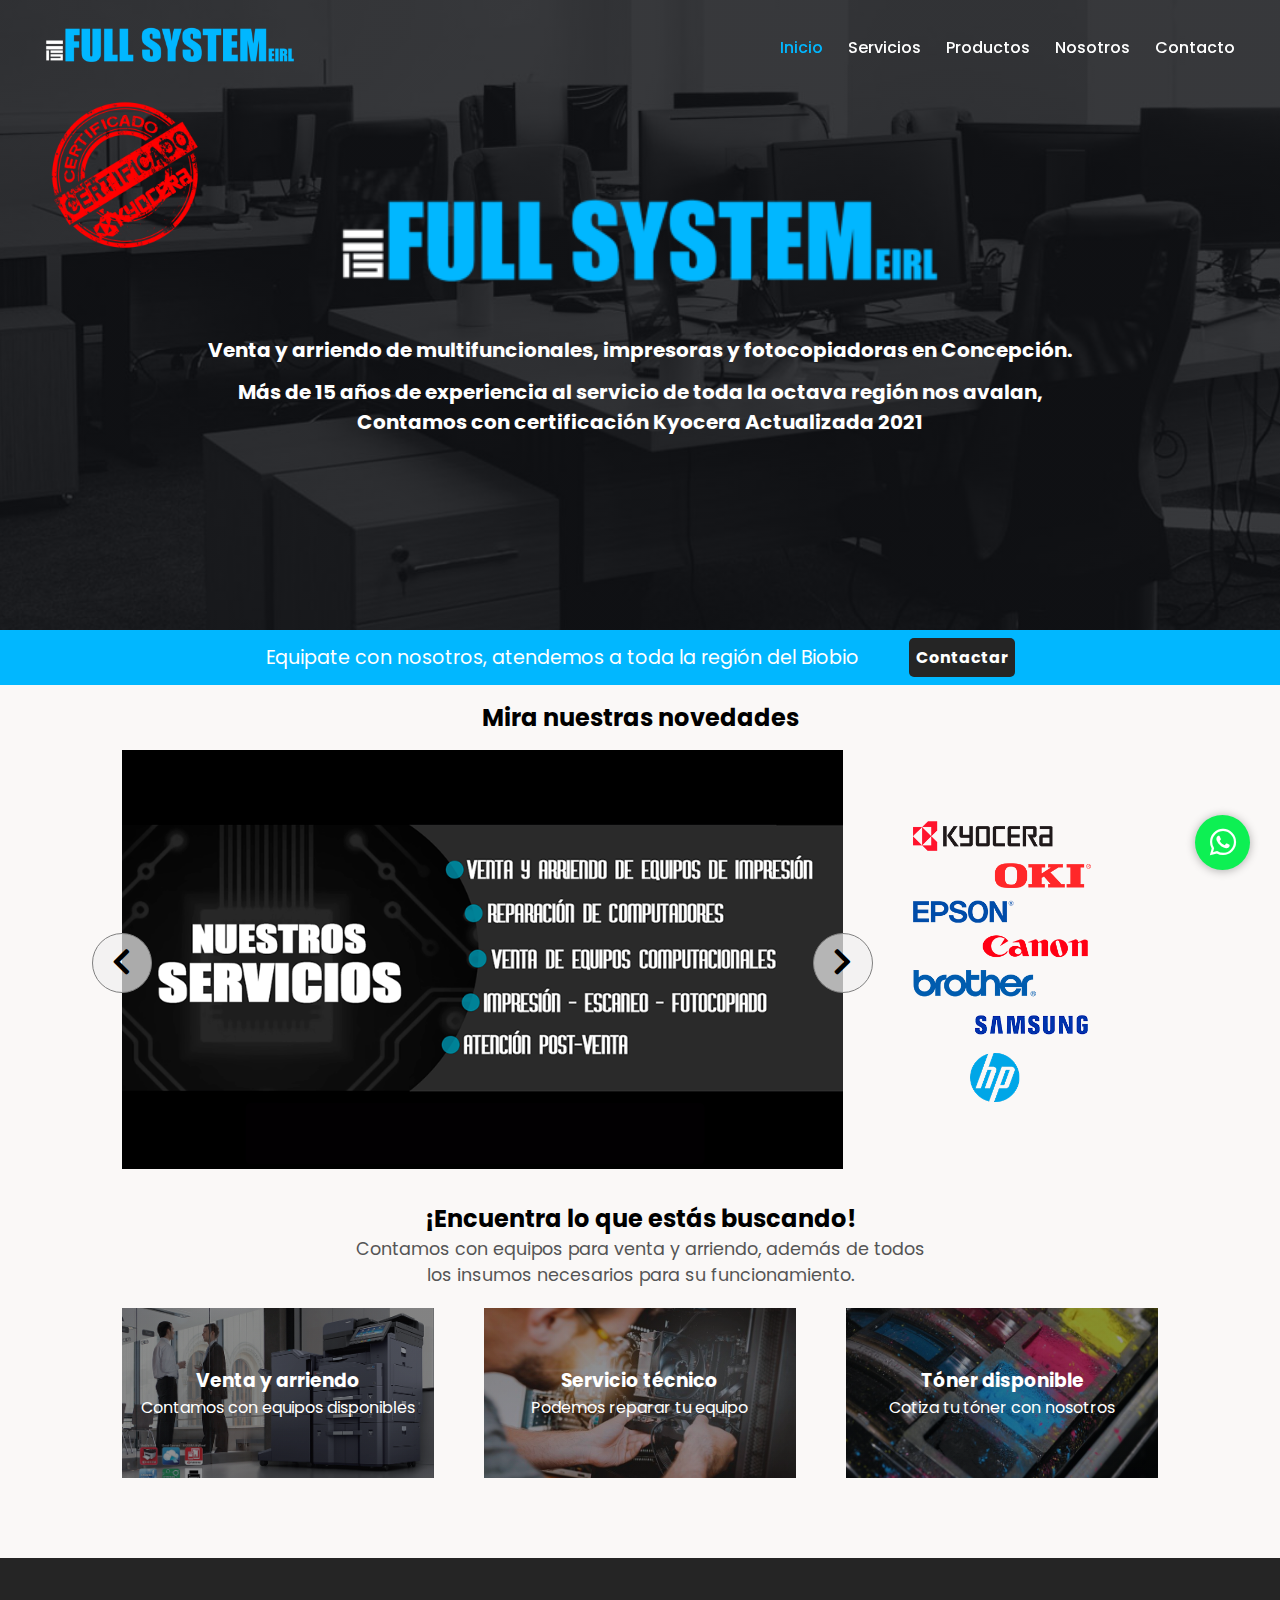
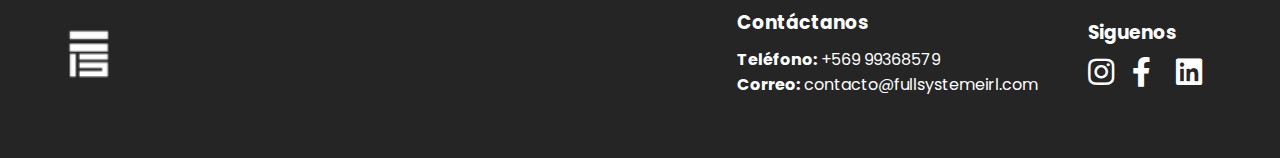
<file: index.html>
<!DOCTYPE html>
<html lang="es-cl">

<head>
    <meta name="language" content="spanish">
    <meta charset="UTF-8">
    <meta http-equiv="X-UA-Compatible" content="IE=edge">
    <meta name="viewport" content="width=device-width, initial-scale=1.0">
    <title>Full System EIRL - Venta y Arriendo de Multifuncionales</title>
    <meta name="description" content="Venta y arriendo de equipos multifuncionales en Concepción, servicio técnico de impresoras y computadores">
    <meta name="keywords" content="impresora, fotocopiadora, multifuncional, concepción, arriendo de impresora, full system">
    <meta name="audience" content= "all">
    <meta name="robots" content="index, all, follow">
    <meta name="category" content="impresoras, multifuncionales">
    
    <link href="./css/styles.css" rel="stylesheet">
    <link rel="stylesheet" href="https://cdnjs.cloudflare.com/ajax/libs/font-awesome/5.15.2/css/all.min.css" />
    <link rel="shortcut icon" href="./assets/favicon_black.ico">
    <!--Pagina web realizada por Nicolás Correa-->
    
    <!-- Global site tag (gtag.js) - Google Analytics -->
<script async src="https://www.googletagmanager.com/gtag/js?id=G-P8KSYL7CCE"></script>
<script>
  window.dataLayer = window.dataLayer || [];
  function gtag(){dataLayer.push(arguments);}
  gtag('js', new Date());

  gtag('config', 'G-P8KSYL7CCE');
</script>

</head>

<body>
    <nav class="nav">
        <!--navbar -->
        <div class="nav__container">
            <!-- content -->

            <div class="nav__logo">
                <!-- logo-->
                <a title="logo" href="./"><img src="./assets/logo_completo.png" alt="logo full system eirl"></a>
            </div>

            <ul class="nav__links">
                <!-- menu list-->

                <div class="icon cancel-btn" onclick="esconderMenu()">
                    <i class="fas fa-times"></i>
                </div>

                <li class="nav__link nav__link--active"><a href="./">Inicio</a></li>
                <li class="nav__link"><a href="./servicios.html">Servicios</a></li>
                <li class="nav__link"><a href="./productos.html">Productos</a></li>
                <li class="nav__link"><a href="./nosotros.html">Nosotros</a></li>
                <li class="nav__link"><a href="./contacto.html">Contacto</a></li>
            </ul>
            <div class="icon menu-btn" onclick="desplegarMenu()">
                <i class="fas fa-bars"></i>
            </div>
        </div>
    </nav>

    <section class="hero">
        <div class="hero__img">
            <img id="certificacion-kyocera" src="./assets/certificacion_kyocera.png" alt="certificacion kyocera">
            <a href="./"><img src="./assets/logo_completo.png" alt="logo full system eirl"></a>
        </div>
        <div class="hero__texto">
            <p>Venta y arriendo de multifuncionales, impresoras y fotocopiadoras en Concepción.</p>
            <p>Más de 15 años de experiencia al servicio de toda la octava región nos avalan, </br>
                Contamos con certificación Kyocera Actualizada 2021</p>
        </div>

    </section>

    <section class="barra-hero">
        <div class="barra-hero__container">
            <p>Equipate con nosotros, atendemos a toda la región del Biobio</p>
            <a href="./contacto.html" class="barra-hero__btn">Contactar</a>
        </div>
    </section>

    <section class="main">
       <h2>Mira nuestras novedades</h2>
       <div class="main__primer-container">
        <div class="slider">
            <a class="slider__link" href="./servicios.html">
                <img class="slider__img" src="./assets/slider/nuestros-servicios.png" alt="Nuestros servicios">
            </a>
            <button class="slider__btn slider__btn-left" onclick="anterior()"><i class="fas fa-chevron-left"></i></button>
            <button class="slider__btn slider__btn-right" onclick="siguiente()"><i class="fas fa-chevron-right "></i></button>
        </div>

            <div class="marcas">
                <img src="./assets/marcas.png" alt="marcas con las que trabajamos">
            </div>
       </div>

       <h2>¡Encuentra lo que estás buscando!</h2>
       <p class="main__parrafo">Contamos con equipos para venta y arriendo, además de todos <br> los insumos necesarios para su funcionamiento.</p>
       <div class="main__segundo-container">
            <div class="main__imagenes-servicios" id="img1">
                <a class="main__enlaces" href="./productos.html">
                    <h3>Venta y arriendo</h3>
                    <p>Contamos con equipos disponibles</p>
                </a>
            </div>
            
            <div class="main__imagenes-servicios" id="img2">
                <a class="main__enlaces" href="./servicios.html">
                    <h3>Servicio técnico</h3>
                    <p>Podemos reparar tu equipo</p>
                </a>
            </div>

            <div class="main__imagenes-servicios" id="img3">
                <a class="main__enlaces" href="./productos.html">
                    <h3>Tóner disponible</h3>
                    <p>Cotiza tu tóner con nosotros</p>
                </a>
            </div>
       </div>
    </section>

    <section class="footer">
        <div class="footer__container">
            <div class="footer__img">
                <a href="./"><img src="./assets/logo_icono.png" alt="icono de full system"></a>
            </div>
            <div class="footer__container-de-elementos">
                <div class="footer__contacto">
                    <h3>Contáctanos</h3>
                    <p><b>Teléfono:</b> +569 99368579</p>
                    <p><b>Correo:</b> contacto@fullsystemeirl.com</p>
                </div>

                <div class="footer__rrss">
                    <h3>Siguenos</h3>
                    <a href="https://www.instagram.com/fullsystem.eirl/" rel="noreferrer" target="_blank"><i class="fab fa-instagram"></i></a>
                    <a href="https://www.facebook.com/people/Full-System/100057038966590/" rel="noreferrer" target="_blank"><i class="fab fa-facebook-f"></i></a>
                    <a href="https://cl.linkedin.com/in/helmut-peter-olave-frantzen-41734595" rel="noreferrer" target="_blank"><i class="fab fa-linkedin"></i></a>
                </div>
            </div>
        </div>
    </section>

    <a href="https://api.whatsapp.com/send?phone=56999368579" target="_blank" class="btn-wsp" rel="noreferrer"><i class="fab fa-whatsapp"></i></a>


    <script src='./app.js'></script>
    <script src="./slider.js"></script>
</body>

</html>
</file>
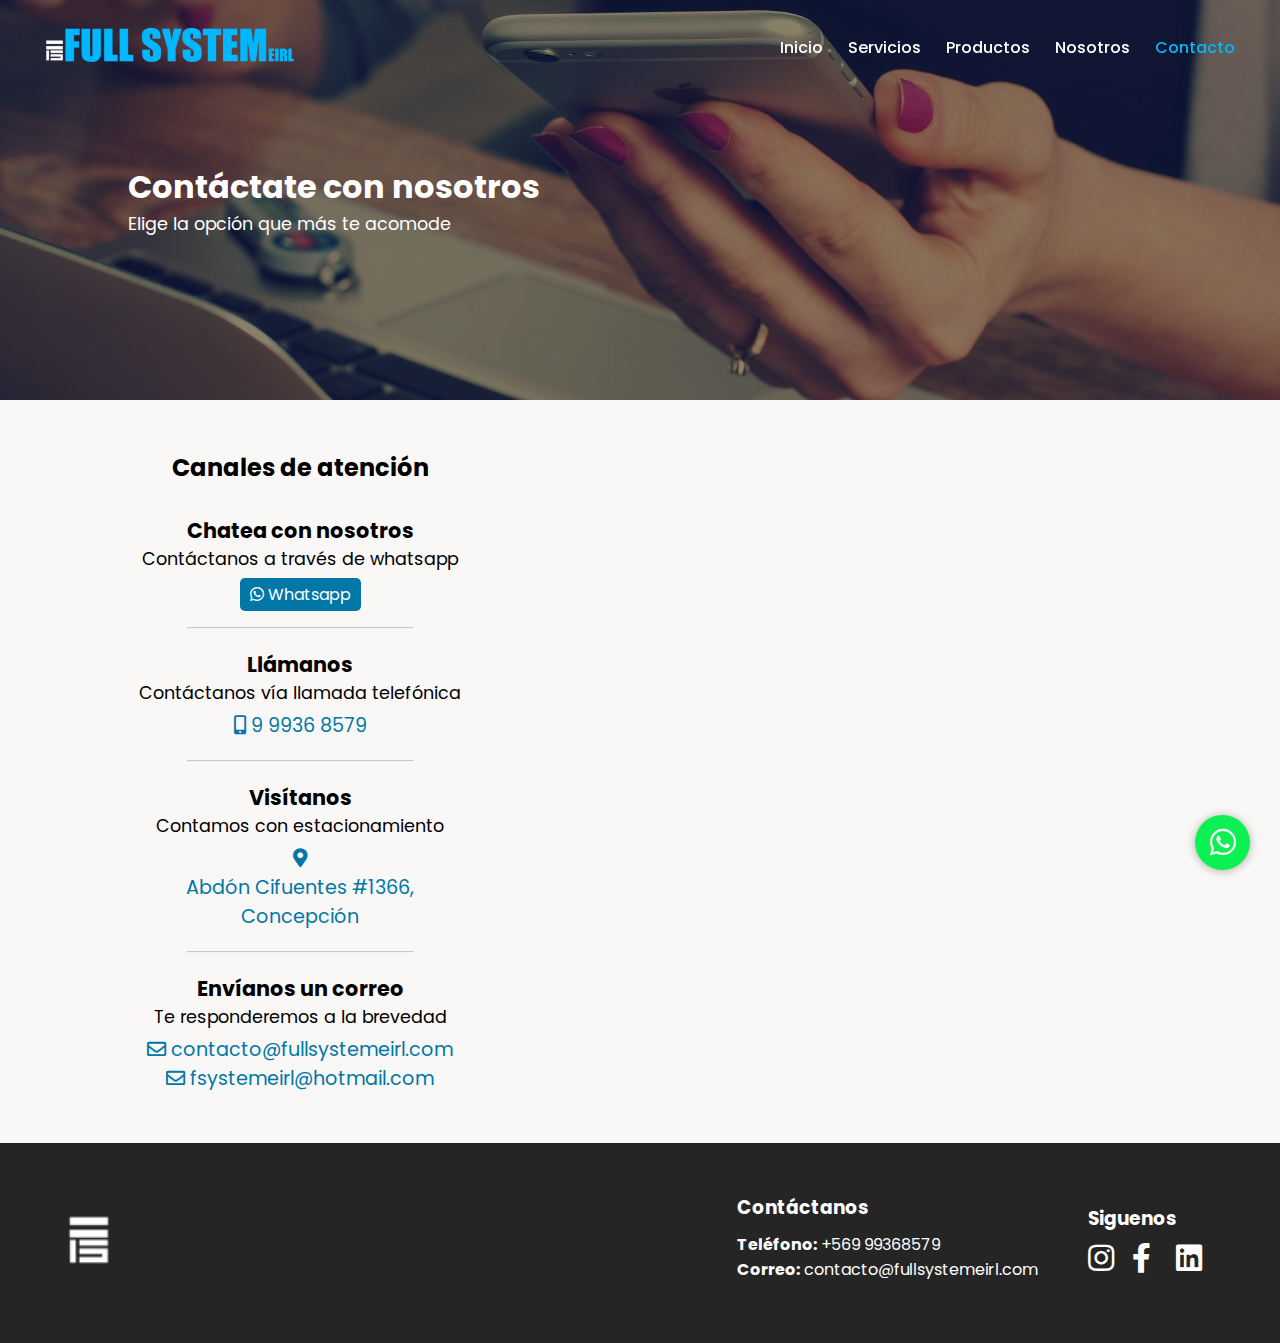
<file: contacto.html>
<!DOCTYPE html>
<html lang="es-cl">

<head>
    <meta charset="UTF-8">
    <meta http-equiv="X-UA-Compatible" content="IE=edge">
    <meta name="viewport" content="width=device-width, initial-scale=1.0">
    <title>Full System EIRL - Contáctanos</title>
    <meta name="description" content="Ponte en contacto con nosotros, resolvemos tus dudas relacionadas a la venta y arriendo de multifuncionales">
    <meta name="keywords" content="impresora, fotocopiadora, multifuncional, concepción, contacto">
    <meta name="audience" content= "all">
    <meta name="robots" content="index, all, follow">
    <meta name="category" content="impresoras, multifuncionales">
    <link href="./css/styles.css" rel="stylesheet">
    <link rel="stylesheet" href="https://cdnjs.cloudflare.com/ajax/libs/font-awesome/5.15.2/css/all.min.css" />
    <link rel="shortcut icon" href="./assets/favicon_black.ico">
    
    <!-- Global site tag (gtag.js) - Google Analytics -->
<script async src="https://www.googletagmanager.com/gtag/js?id=G-P8KSYL7CCE"></script>
<script>
  window.dataLayer = window.dataLayer || [];
  function gtag(){dataLayer.push(arguments);}
  gtag('js', new Date());

  gtag('config', 'G-P8KSYL7CCE');
</script>

</head>

<body>
    <nav class="nav">
        <!--navbar -->
        <div class="nav__container">
            <!-- content -->

            <div class="nav__logo">
                <!-- logo-->
                <a href="./"><img src="./assets/logo_completo.png" alt="logo empresa"></a>
            </div>

            <ul class="nav__links">
                <!-- menu list-->

                <div class="icon cancel-btn" onclick="esconderMenu()">
                    <i class="fas fa-times"></i>
                </div>

                <li class="nav__link"><a href="./">Inicio</a></li>
                <li class="nav__link"><a href="./servicios.html">Servicios</a></li>
                <li class="nav__link"><a href="./productos.html">Productos</a></li>
                <li class="nav__link"><a href="./nosotros.html">Nosotros</a></li>
                <li class="nav__link  nav__link--active"><a href="./contacto.html">Contacto</a></li>
                
            </ul>
            <div class="icon menu-btn" onclick="desplegarMenu()">
                <i class="fas fa-bars"></i>
            </div>
        </div>
    </nav>

    <!--<div class="fondo-nav"></div>-->

    <section class="hero-contacto">
        <div class="hero-contacto__texto">
            <h1>Contáctate con nosotros</h1>
            <p>Elige la opción que más te acomode</p>
        </div>
    </section>

    <section class="main-contacto">
            <div class="main-contacto__izq">

                <h2>Canales de atención</h2>

                <div class="main-contacto__caja">
                <h3>Chatea con nosotros</h3>
                <p class="main-contacto__subtitulo">Contáctanos a través de whatsapp</p>
                <p class="contacto-wsp"><a href="https://api.whatsapp.com/send?phone=56999368579" target="_blank"><i class="fab fa-whatsapp"></i> Whatsapp</a></p>
                </div>

                <hr class="main-contacto__divisor">
                
                <div class="main-contacto__caja">
                <h3> Llámanos</h3>
                <p class="main-contacto__subtitulo">Contáctanos vía llamada telefónica</p>
                <p class="main-contacto__parrafo"><i class="fas fa-mobile-alt"></i> <a href="tel:999368579">9 9936 8579</a></p>
                </div>

                <hr class="main-contacto__divisor">
                
                <div class="main-contacto__caja">
                <h3>Visítanos</h3>
                <p class="main-contacto__subtitulo">Contamos con estacionamiento</p>
                <p class="main-contacto__parrafo"><i class="fas fa-map-marker-alt"></i></p>
                <p class="main-contacto__parrafo"> <a href="https://www.google.com/maps/place/Abd%C3%B3n+Cifuentes+1366,+Concepci%C3%B3n,+B%C3%ADo+B%C3%ADo/@-36.788565,-73.040163,16z/" target="_blank">Abdón Cifuentes #1366, <br> Concepción</a> </p>
                </div>
           
                <hr class="main-contacto__divisor">
                     
                <div class="main-contacto__caja">
                <h3>Envíanos un correo</h3>
                <p class="main-contacto__subtitulo">Te responderemos a la brevedad</p>
                <p class="main-contacto__parrafo"><i class="far fa-envelope"></i> <a href="mailto:contacto@fullsystemeirl.com">contacto@fullsystemeirl.com</a> </p>
                <p class="main-contacto__parrafo"><i class="far fa-envelope"></i> <a href="mailto:fsystemeirl@hotmail.com">fsystemeirl@hotmail.com</a> </p>
            </div>
            </div>

        <div class="main-contacto__der">
            <iframe
                src="https://www.google.com/maps/embed?pb=!1m18!1m12!1m3!1d3195.2496137943!2d-73.04235158475264!3d-36.788565179950986!2m3!1f0!2f0!3f0!3m2!1i1024!2i768!4f13.1!3m3!1m2!1s0x9669b4fe29353b79%3A0x834969a60889a0f9!2zQWJkw7NuIENpZnVlbnRlcyAxMzY2LCBDb25jZXBjacOzbiwgQsOtbyBCw61v!5e0!3m2!1ses!2scl!4v1634311329348!5m2!1ses!2scl"
                width="100%" height="100%" style="border:0;" allowfullscreen="" loading="lazy" SameSite=Lax>
            </iframe>
        </div>
    </section>



    <section class="footer">
        <div class="footer__container">
            <div class="footer__img">
                <a href="./"><img src="./assets/logo_icono.png" alt="icono de full system"></a>
            </div>
            <div class="footer__container-de-elementos">
                <div class="footer__contacto">
                    <h3>Contáctanos</h3>
                    <p><b>Teléfono:</b> +569 99368579</p>
                    <p><b>Correo:</b> contacto@fullsystemeirl.com</p>
                </div>

                <div class="footer__rrss">
                    <h3>Siguenos</h3>
                    <a href="https://www.instagram.com/fullsystem.eirl/" target="_blank"><i
                            class="fab fa-instagram"></i></a>
                    <a href="https://www.facebook.com/people/Full-System/100057038966590/" target="_blank"><i
                            class="fab fa-facebook-f"></i></a>
                    <a href="https://cl.linkedin.com/in/helmut-peter-olave-frantzen-41734595" target="_blank"><i
                            class="fab fa-linkedin"></i></a>
                </div>
            </div>
        </div>

    </section>


    <a href="https://api.whatsapp.com/send?phone=56999368579" target="_blank" class="btn-wsp"><i class="fab fa-whatsapp"></i></a>
    <script src='./app.js'></script>
</body>

</html>
</file>
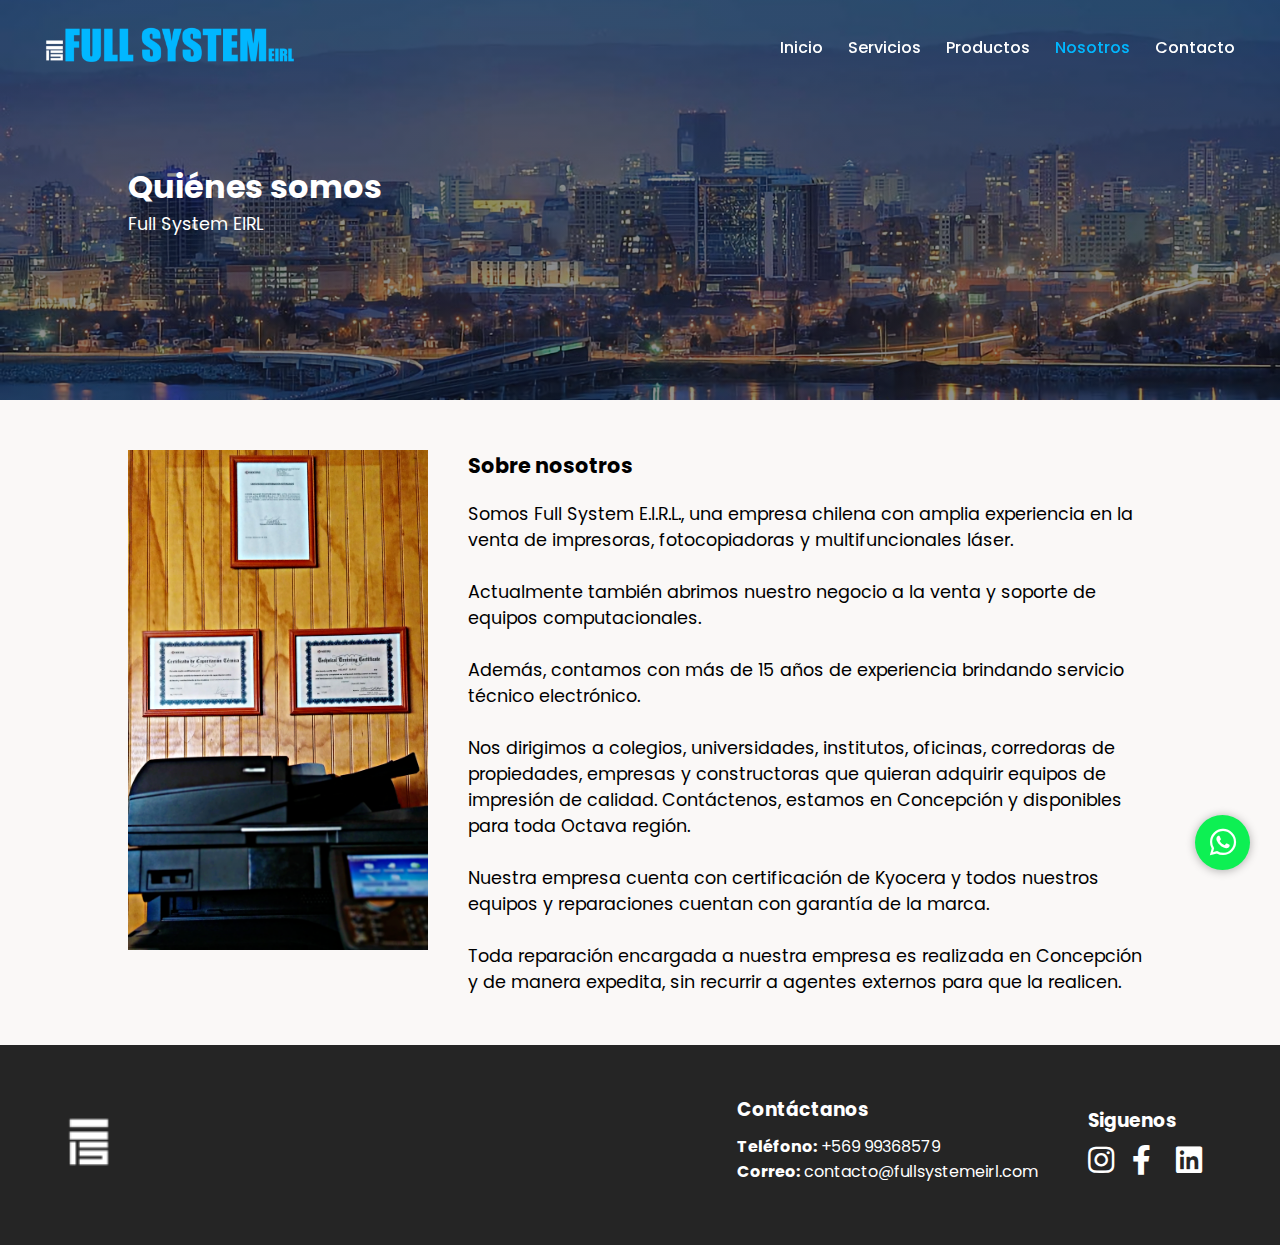
<file: nosotros.html>
<!DOCTYPE html>
<html lang="es-cl">

<head>
    <meta charset="UTF-8">
    <meta http-equiv="X-UA-Compatible" content="IE=edge">
    <meta name="viewport" content="width=device-width, initial-scale=1.0">
    <title>Full System EIRL - Sobre nosotros</title>
    <meta name="description" content="Somos una empresa con una larga trayectoria, enfocados principalmente en la venta y arriendo de impresoras">
    <meta name="keywords" content="impresora, fotocopiadora, multifuncional, concepción, arriendo de impresora">
    <meta name="audience" content= "all">
    <meta name="robots" content="index, all, follow">
    <meta name="category" content="impresoras, multifuncionales">
    <link href="./css/styles.css" rel="stylesheet">
    <link rel="stylesheet" href="https://cdnjs.cloudflare.com/ajax/libs/font-awesome/5.15.2/css/all.min.css" />
    <link rel="shortcut icon" href="./assets/favicon_black.ico">
    
    <!-- Global site tag (gtag.js) - Google Analytics -->
<script async src="https://www.googletagmanager.com/gtag/js?id=G-P8KSYL7CCE"></script>
<script>
  window.dataLayer = window.dataLayer || [];
  function gtag(){dataLayer.push(arguments);}
  gtag('js', new Date());

  gtag('config', 'G-P8KSYL7CCE');
</script>

</head>

<body>
    <nav class="nav">
        <!--navbar -->
        <div class="nav__container">
            <!-- content -->

            <div class="nav__logo">
                <!-- logo-->
                <a href="./"><img src="./assets/logo_completo.png" alt="logo empresa"></a>
            </div>

            <ul class="nav__links">
                <!-- menu list-->

                <div class="icon cancel-btn" onclick="esconderMenu()">
                    <i class="fas fa-times"></i>
                </div>

                <li class="nav__link"><a href="./">Inicio</a></li>
                <li class="nav__link"><a href="./servicios.html">Servicios</a></li>
                <li class="nav__link"><a href="./productos.html">Productos</a></li>
                <li class="nav__link  nav__link--active"><a href="./nosotros.html">Nosotros</a></li>
                <li class="nav__link"><a href="./contacto.html">Contacto</a></li>
                
            </ul>
            <div class="icon menu-btn" onclick="desplegarMenu()">
                <i class="fas fa-bars"></i>
            </div>
        </div>
    </nav>


    <section class="hero-nosotros">
        <div class="hero-nosotros__texto">
            <h1>Quiénes somos</h1>
            <p>Full System EIRL</p>
        </div>
    </section>

    <section class="main-nosotros">
        <img class="main-nosotros__img" src="./assets/nosotros.png" alt="Imagen de la empresa">
        <div class="main-nosotros__sobre-la-empresa">
            <h2 class="main-nosotros__titulo">Sobre nosotros</h2>
            <p class="main-nosotros__descripcion">Somos Full System E.I.R.L., una empresa chilena con amplia experiencia en la venta de impresoras, fotocopiadoras y multifuncionales láser. <br><br>
                Actualmente también abrimos nuestro negocio a la venta y soporte de equipos computacionales.<br><br>
                Además, contamos con más de 15 años de experiencia brindando servicio técnico electrónico.<br><br>
                Nos dirigimos a colegios, universidades, institutos, oficinas, corredoras de propiedades, empresas y constructoras que quieran adquirir equipos de impresión de calidad.
                Contáctenos, estamos en Concepción y disponibles para toda Octava región.<br><br>
                Nuestra empresa cuenta con certificación de Kyocera y todos nuestros equipos y reparaciones cuentan con garantía de la marca.<br><br>
                Toda reparación encargada a nuestra empresa es realizada en Concepción y de manera expedita, sin recurrir a agentes externos para que la realicen.
            
            </p>
        </div>
    </section>



    <section class="footer">
        <div class="footer__container">
            <div class="footer__img">
                <a href="./"><img src="./assets/logo_icono.png" alt="icono de full system"></a>
            </div>
            <div class="footer__container-de-elementos">
                <div class="footer__contacto">
                    <h3>Contáctanos</h3>
                    <p><b>Teléfono:</b> +569 99368579</p>
                    <p><b>Correo:</b> contacto@fullsystemeirl.com</p>
                </div>

                <div class="footer__rrss">
                    <h3>Siguenos</h3>
                    <a href="https://www.instagram.com/fullsystem.eirl/" target="_blank"><i
                            class="fab fa-instagram"></i></a>
                    <a href="https://www.facebook.com/people/Full-System/100057038966590/" target="_blank"><i
                            class="fab fa-facebook-f"></i></a>
                    <a href="https://cl.linkedin.com/in/helmut-peter-olave-frantzen-41734595" target="_blank"><i
                            class="fab fa-linkedin"></i></a>
                </div>
            </div>
        </div>

    </section>


    <a href="https://api.whatsapp.com/send?phone=56999368579" target="_blank" class="btn-wsp"><i class="fab fa-whatsapp"></i></a>
    <script src='./app.js'></script>
</body>

</html>
</file>
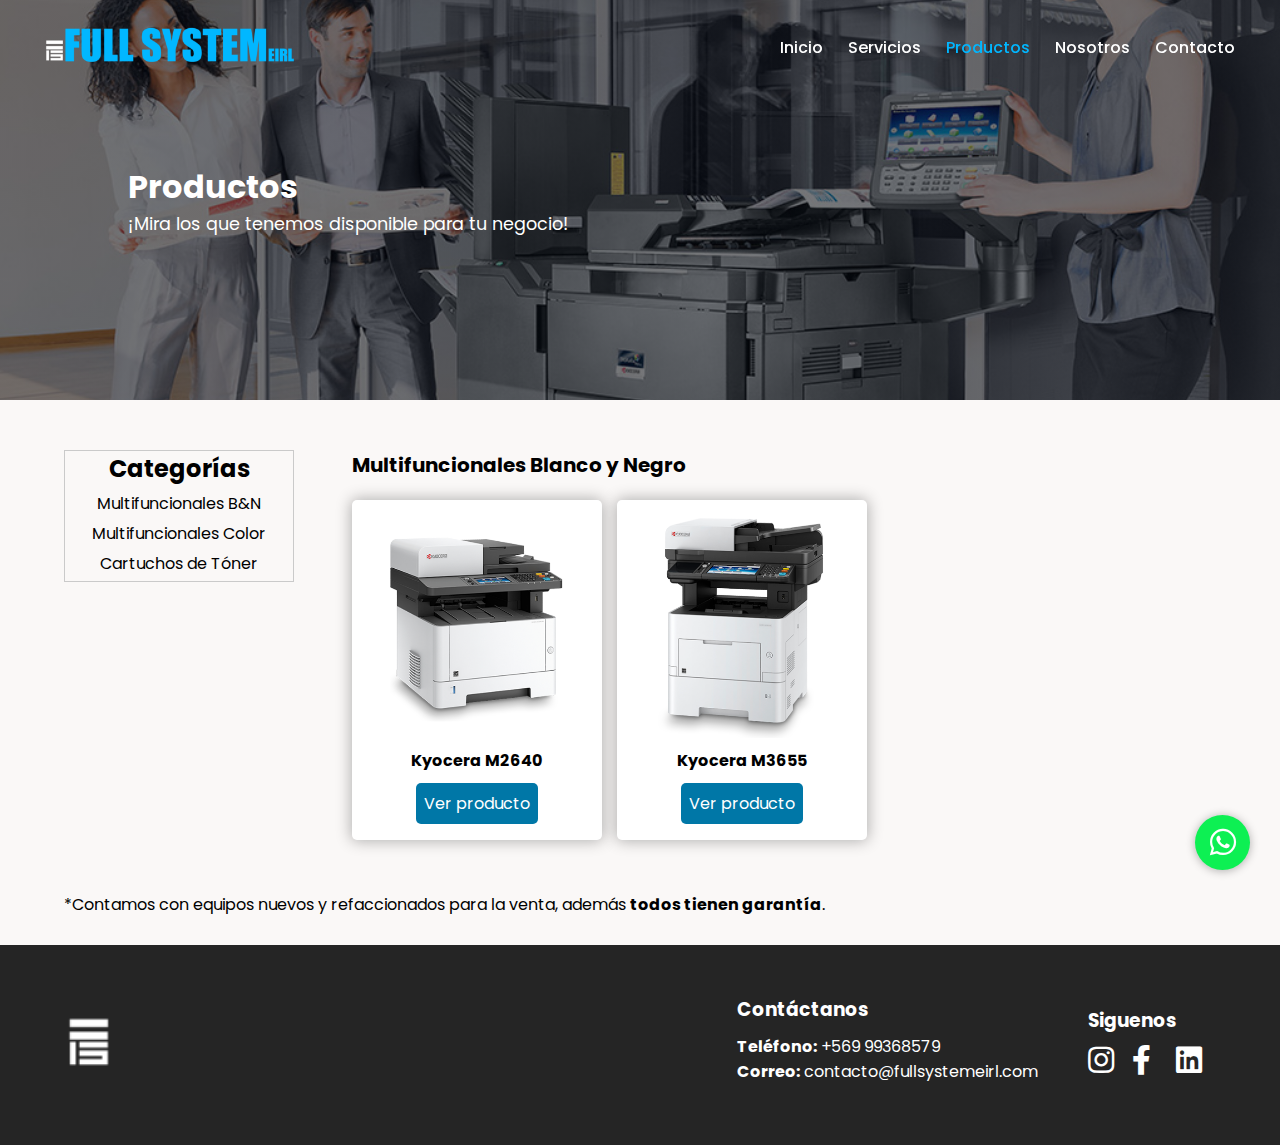
<file: productos.html>
<!DOCTYPE html>
<html lang="es-cl">

<head>
    <meta charset="UTF-8">
    <meta http-equiv="X-UA-Compatible" content="IE=edge">
    <meta name="viewport" content="width=device-width, initial-scale=1.0">
    <title>Full System EIRL - Nuestros productos</title>
    <meta name="description" content="Venta de multifuncionales e impresoras, blanco y negro, color, A4 y A3">
    <meta name="keywords" content="impresora, fotocopiadora, multifuncional, concepción, venta de impresoras, venta de multifuncionales">
    <meta name="audience" content= "all">
    <meta name="robots" content="index, all, follow">
    <meta name="category" content="impresora, multifuncional">
    <link href="./css/styles.css" rel="stylesheet">
    <link rel="stylesheet" href="https://cdnjs.cloudflare.com/ajax/libs/font-awesome/5.15.2/css/all.min.css" />
    <link rel="shortcut icon" href="./assets/favicon_black.ico">
    
    <!-- Global site tag (gtag.js) - Google Analytics -->
<script async src="https://www.googletagmanager.com/gtag/js?id=G-P8KSYL7CCE"></script>
<script>
  window.dataLayer = window.dataLayer || [];
  function gtag(){dataLayer.push(arguments);}
  gtag('js', new Date());

  gtag('config', 'G-P8KSYL7CCE');
</script>

</head>

<body>
    <nav class="nav">
        <!--navbar -->
        <div class="nav__container">
            <!-- content -->

            <div class="nav__logo">
                <!-- logo-->
                <a href="./"><img src="./assets/logo_completo.png" alt="logo empresa"></a>
            </div>

            <ul class="nav__links">
                <!-- menu list-->

                <div class="icon cancel-btn" onclick="esconderMenu()">
                    <i class="fas fa-times"></i>
                </div>

                <li class="nav__link"><a href="./">Inicio</a></li>
                <li class="nav__link"><a href="./servicios.html">Servicios</a></li>
                <li class="nav__link  nav__link--active"><a href="./productos.html">Productos</a></li>
                <li class="nav__link"><a href="./nosotros.html">Nosotros</a></li>
                <li class="nav__link"><a href="./contacto.html">Contacto</a></li>

            </ul>
            <div class="icon menu-btn" onclick="desplegarMenu()">
                <i class="fas fa-bars"></i>
            </div>
        </div>
    </nav>


    <section class="hero-productos">
        <div class="hero-productos__texto">
            <h1>Productos</h1>
            <p>¡Mira los que tenemos disponible para tu negocio!</p>
        </div>
    </section>

    <section class="main-productos">
        <div class="main-productos__categorias">
            <!--contenedor izquierdo -->
            <h2>Categorías</h2>
            <ul>
                <li class="main-productos__btn-categorias" onclick="mostrarCategoria(0)">Multifuncionales B&N</li>
                <li class="main-productos__btn-categorias" onclick="mostrarCategoria(1)">Multifuncionales Color</li>
                <li class="main-productos__btn-categorias" onclick="mostrarCategoria(2)">Cartuchos de Tóner</li>
            </ul>
        </div>

        <div class="main-productos__productos">
            <!--contenedor derecho -->
            <div class="main-productos__container">
                <!-- layout de productos -->
                <h3>Multifuncionales Blanco y Negro</h3>
                <div class="main-productos__cards">
                    <!-- Contenedor de cards -->
                    <div class="main-productos__card">
                        <img class="main-productos__card-img" src="./assets/equipos/m2640.png" alt="multifuncional m2640">
                        <p class="main-productos__card-title">Kyocera M2640</p>
                        <a class="main-productos__card-btn" onclick="verProducto('Kyocera M2640')">Ver producto</a>
                    </div>

                    <div class="main-productos__card">
                        <img class="main-productos__card-img" src="./assets/equipos/m3655idn.png" alt="multifuncional m3655">
                        <p class="main-productos__card-title">Kyocera M3655</p>
                        <a class="main-productos__card-btn" onclick="verProducto('Kyocera M3655')">Ver producto</a>
                    </div>
                </div>
            </div>

            <div class="main-productos__container">
                <!-- layout de productos -->
                <h3>Multifuncionales Color</h3>
                <div class="main-productos__cards">
                    <!-- Contenedor de cards -->
                    <div class="main-productos__card">
                        <img class="main-productos__card-img" src="./assets/equipos/ECOSYS M6235cdn.png" alt="multifuncional m6235">
                        <p class="main-productos__card-title">M6235cidn</p>
                        <a class="main-productos__card-btn" onclick="verProducto('Kyocera M6235')">Ver producto</a>
                    </div>
                </div>
            </div>

            <div class="main-productos__container">
                <!-- layout de productos -->
                <h3>Toner</h3>
                <div class="main-productos__cards">
                    <!-- Contenedor de cards -->
                    <div class="main-productos__card">
                        <img class="main-productos__card-img" src="./assets/equipos/toner.png" alt="cartuchos de toner">
                        <p class="main-productos__card-title">Tóner multimarca</p>
                        <a class="main-productos__card-btn" href="./contacto.html">Contactar</a>
                    </div>
                </div>
            </div>
        </div>
    </section>

    <p class="main-servicios__arriendos-disclaimer">*Contamos con equipos nuevos y refaccionados para la venta, además <strong>todos tienen garantía</strong>.</p> </br>

    <div class="ventana-producto">
        <div class="ventana-producto__container">
            <div class="ventana-producto__titulo-container">
                <h4 class="ventana-producto__titulo">Ecosys M2640</h4>
                <a class="ventana-producto__btn-pdf" href="" target="_blank" > <i class="far fa-file-pdf"></i> PDF</a>
                <i class="ventana-producto__salir fas fa-times" onclick="ocultarInfo()"></i>
            </div>
            <img class="ventana-producto__imagen" src="./assets/equipos/m2640.png" alt="multifuncional m2640">
            <div class="ventana-producto__caracteristicas">
                <div class="ventana-producto__caracteristica">
                    <p class="ventana-producto__caracteristica-variable" id="ppm">40</p>
                    <p class="ventana-producto__caracteristica-fija">Páginas por minuto</p>
                </div>

                <div class="ventana-producto__caracteristica">
                    <p class="ventana-producto__caracteristica-variable" id="multifuncional">A4</p>
                    <p class="ventana-producto__caracteristica-fija">Multifuncional</p>
                </div>

                <div class="ventana-producto__caracteristica">
                    <p class="ventana-producto__caracteristica-variable" id="ram">512</p>
                    <p class="ventana-producto__caracteristica-fija">Memoria RAM</p>
                </div>

                <div class="ventana-producto__caracteristica">
                    <p class="ventana-producto__caracteristica-variable" id="capacidadHojas">350</p>
                    <p class="ventana-producto__caracteristica-fija">Hojas de capacidad</p>
                </div>
            </div>
        </div>
    </div>





    <section class="footer">
        <div class="footer__container">
            <div class="footer__img">
                <a href="./"><img src="./assets/logo_icono.png" alt="icono de full system"></a>
            </div>
            <div class="footer__container-de-elementos">
                <div class="footer__contacto">
                    <h3>Contáctanos</h3>
                    <p><b>Teléfono:</b> +569 99368579</p>
                    <p><b>Correo:</b> contacto@fullsystemeirl.com</p>
                </div>

                <div class="footer__rrss">
                    <h3>Siguenos</h3>
                    <a href="https://www.instagram.com/fullsystem.eirl/" target="_blank"><i
                            class="fab fa-instagram"></i></a>
                    <a href="https://www.facebook.com/people/Full-System/100057038966590/" target="_blank"><i
                            class="fab fa-facebook-f"></i></a>
                    <a href="https://cl.linkedin.com/in/helmut-peter-olave-frantzen-41734595" target="_blank"><i
                            class="fab fa-linkedin"></i></a>
                </div>
            </div>
        </div>

    </section>


    <a href="https://api.whatsapp.com/send?phone=56999368579" target="_blank" class="btn-wsp"><i
            class="fab fa-whatsapp"></i></a>
    <script src='./app.js'></script>
    <script src="./productos.js"></script>
</body>

</html>
</file>
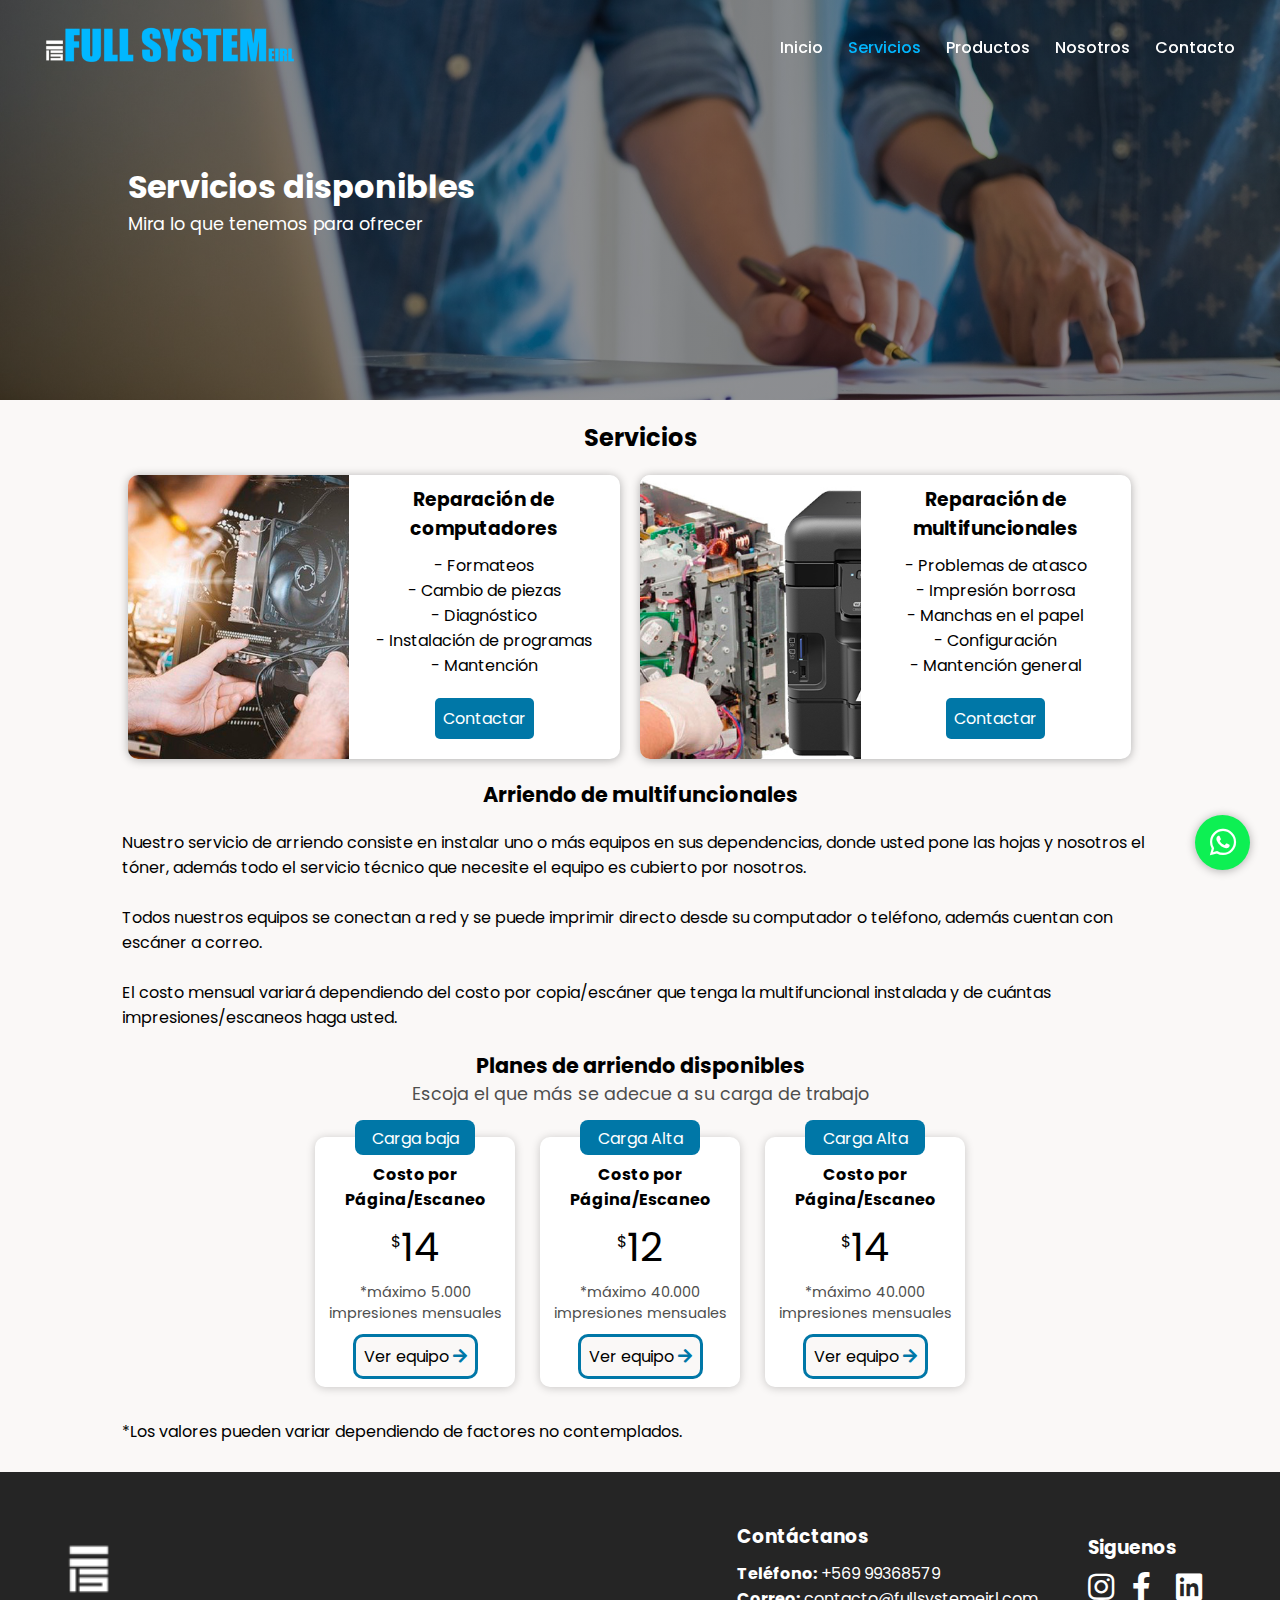
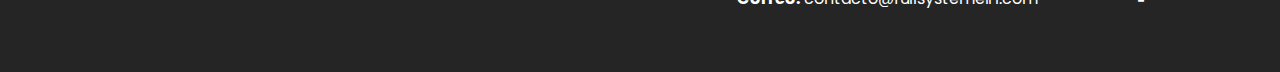
<file: servicios.html>
<!DOCTYPE html>
<html lang="es-cl">

<head>
    <meta charset="UTF-8">
    <meta http-equiv="X-UA-Compatible" content="IE=edge">
    <meta name="viewport" content="width=device-width, initial-scale=1.0">
    <title>Full System EIRL - Nuestros servicios</title>
    <meta name="description" content="Brindamos servicio técnico a impresoras, multifuncionales y computadores">
    <meta name="keywords" content="impresora, fotocopiadora, multifuncional, concepción, servicio tecnico">
    <meta name="audience" content= "all">
    <meta name="robots" content="index, all, follow">
    <meta name="category" content="impresoras, multifuncionales">
    <link href="./css/styles.css" rel="stylesheet">
    <link rel="stylesheet" href="https://cdnjs.cloudflare.com/ajax/libs/font-awesome/5.15.2/css/all.min.css" />
    <link rel="shortcut icon" href="./assets/favicon_black.ico">
    
        <!-- Global site tag (gtag.js) - Google Analytics -->
<script async src="https://www.googletagmanager.com/gtag/js?id=G-P8KSYL7CCE"></script>
<script>
  window.dataLayer = window.dataLayer || [];
  function gtag(){dataLayer.push(arguments);}
  gtag('js', new Date());

  gtag('config', 'G-P8KSYL7CCE');
</script>

</head>

<body>
    <nav class="nav">
        <!--navbar -->
        <div class="nav__container">
            <!-- content -->

            <div class="nav__logo">
                <!-- logo-->
                <a href="./"><img src="./assets/logo_completo.png"></a>
            </div>

            <ul class="nav__links">
                <!-- menu list-->

                <div class="icon cancel-btn" onclick="esconderMenu()">
                    <i class="fas fa-times"></i>
                </div>

                <li class="nav__link"><a href="./">Inicio</a></li>
                <li class="nav__link  nav__link--active"><a href="./servicios.html">Servicios</a></li>
                <li class="nav__link"><a href="./productos.html">Productos</a></li>
                <li class="nav__link"><a href="./nosotros.html">Nosotros</a></li>
                <li class="nav__link"><a href="./contacto.html">Contacto</a></li>

            </ul>
            <div class="icon menu-btn" onclick="desplegarMenu()">
                <i class="fas fa-bars"></i>
            </div>
        </div>
    </nav>


    <section class="hero-servicios">
        <div class="hero-servicios__texto">
            <h1>Servicios disponibles</h1>
            <p>Mira lo que tenemos para ofrecer</p>
        </div>
    </section>

    <section class="main-servicios">
        <h2 class="main-servicios__titulo">Servicios</h2>
        <div class="main-servicios__container-servicios">
            <div class="main-servicios__servicio">
                <img class="main-servicios__servicio-imagen" src="./assets/servicio-tecnico.jpg" alt="persona reparando un computador">
                <div class="main-servicios__servicio-descripcion">
                    <h3>Reparación de computadores</h3>
                    <p>- Formateos <br/>- Cambio de piezas <br/>- Diagnóstico <br/>- Instalación de programas <br/>- Mantención</p>
                    <a href="./contacto.html" class="main-servicios__card-btn">Contactar</a>
                </div>
            </div>

            <div class="main-servicios__servicio">
                <img class="main-servicios__servicio-imagen" src="./assets/reparacion-impresora.jpg" alt="persona reparando una impresora">
                <div class="main-servicios__servicio-descripcion">
                    <h3>Reparación de multifuncionales</h3>
                    <p>- Problemas de atasco <br/>- Impresión borrosa <br/>- Manchas en el papel <br/>- Configuración <br/>- Mantención general</p>
                    <a href="./contacto.html" class="main-servicios__card-btn">Contactar</a>
                </div>
            </div>
        </div>

        <div class="main-servicios__arriendos">
            <h3 class="main-servicios__arriendos-titulo">Arriendo de multifuncionales</h3>
            <p class="main-servicios__arriendos-texto">Nuestro servicio de arriendo consiste en instalar uno o más equipos en sus dependencias, donde usted
                pone las hojas y nosotros el tóner, además todo el servicio técnico que necesite el equipo es
                cubierto por nosotros.<br/><br/>

                Todos nuestros equipos se conectan a red y se puede imprimir directo desde su computador o teléfono,
                además cuentan con escáner a correo.<br/><br/>

                El costo mensual variará dependiendo del costo por copia/escáner que tenga la multifuncional instalada y
                de cuántas impresiones/escaneos haga usted.</p>
            <h4 class="main-servicios__arriendos-titulo">Planes de arriendo disponibles</h4>
            <p class="main-servicios__arriendos-subtitulo">Escoja el que más se adecue a su carga de trabajo</p>
            <div class="main-servicios__cards">

                <div class="main-servicios__card">
                    <p class="main-servicios__card-carga">Carga baja</p>
                    <p class="main-servicios__card-titulo">Costo por Página/Escaneo</p>
                    <p class="main-servicios__card-precio"><sup>$</sup>14</p>
                    <p class="main-servicios__card-cantidad">*máximo 5.000 impresiones mensuales</p>
                    <a class="main-servicios__card-btn2" onclick="verProducto('Kyocera M2035')" >Ver equipo <i class="fas fa-arrow-right"></i></a>
                </div>

                <div class="main-servicios__card">
                    <p class="main-servicios__card-carga">Carga Alta</p>
                    <p class="main-servicios__card-titulo">Costo por Página/Escaneo</p>
                    <p class="main-servicios__card-precio"><sup>$</sup>12</p>
                    <p class="main-servicios__card-cantidad">*máximo 40.000 impresiones mensuales</p>
                    <a class="main-servicios__card-btn2" onclick="verProducto('Kyocera M3655')">Ver equipo <i class="fas fa-arrow-right"></i></a>
                </div>


                <div class="main-servicios__card">
                    <p class="main-servicios__card-carga">Carga Alta</p>
                    <p class="main-servicios__card-titulo">Costo por Página/Escaneo</p>
                    <p class="main-servicios__card-precio"><sup>$</sup>14</p>
                    <p class="main-servicios__card-cantidad">*máximo 40.000 impresiones mensuales</p>
                    <a class="main-servicios__card-btn2" onclick="verProducto('Kyocera TaskAlfa 5501i')">Ver equipo <i class="fas fa-arrow-right"></i></a>
                </div>
            </div>
            <p class="main-servicios__arriendos-disclaimer">*Los valores pueden variar dependiendo de factores no contemplados.</p>   </br>
        </div>
    </section>

    <div class="ventana-producto">
        <div class="ventana-producto__container">
            <div class="ventana-producto__titulo-container">
                <h4 class="ventana-producto__titulo">Ecosys M2640</h4>
                <a class="ventana-producto__btn-pdf" href="" target="_blank" > <i class="far fa-file-pdf"></i> PDF</a>
                <i class="ventana-producto__salir fas fa-times" onclick="ocultarInfo()"></i>
            </div>
            <img class="ventana-producto__imagen" src="./assets/equipos/m2640.png" alt="multifuncional M2640">
            <div class="ventana-producto__caracteristicas">
                <div class="ventana-producto__caracteristica">
                    <p class="ventana-producto__caracteristica-variable" id="ppm">40</p>
                    <p class="ventana-producto__caracteristica-fija">Páginas por minuto</p>
                </div>

                <div class="ventana-producto__caracteristica">
                    <p class="ventana-producto__caracteristica-variable" id="multifuncional">A4</p>
                    <p class="ventana-producto__caracteristica-fija">Multifuncional</p>
                </div>

                <div class="ventana-producto__caracteristica">
                    <p class="ventana-producto__caracteristica-variable" id="ram">512</p>
                    <p class="ventana-producto__caracteristica-fija">Memoria RAM</p>
                </div>

                <div class="ventana-producto__caracteristica">
                    <p class="ventana-producto__caracteristica-variable" id="capacidadHojas">350</p>
                    <p class="ventana-producto__caracteristica-fija">Hojas de capacidad</p>
                </div>
            </div>
        </div>
    </div>





    <section class="footer">
        <div class="footer__container">
            <div class="footer__img">
                <a href="./"><img src="./assets/logo_icono.png" alt="icono de full system"></a>
            </div>
            <div class="footer__container-de-elementos">
                <div class="footer__contacto">
                    <h3>Contáctanos</h3>
                    <p><b>Teléfono:</b> +569 99368579</p>
                    <p><b>Correo:</b> contacto@fullsystemeirl.com</p>
                </div>

                <div class="footer__rrss">
                    <h3>Siguenos</h3>
                    <a href="https://www.instagram.com/fullsystem.eirl/" target="_blank"><i
                            class="fab fa-instagram"></i></a>
                    <a href="https://www.facebook.com/people/Full-System/100057038966590/" target="_blank"><i
                            class="fab fa-facebook-f"></i></a>
                    <a href="https://cl.linkedin.com/in/helmut-peter-olave-frantzen-41734595" target="_blank"><i
                            class="fab fa-linkedin"></i></a>
                </div>
            </div>
        </div>

    </section>



    <a href="https://api.whatsapp.com/send?phone=56999368579" target="_blank" class="btn-wsp"><i
            class="fab fa-whatsapp"></i></a>
    <script src='./app.js'></script>
    <script src='./productos.js'></script>
</body>

</html>
</file>
<file: css/styles.css>
@import url(https://fonts.googleapis.com/css2?family=Poppins:wght@200;300;400;500&display=swap);
:root {
    --colorPrimario: #01b7ff;
    --colorSecundario: #0077a7;
    --colorNegro: #252525;
    --colorGris: #faf8f7;
    --colorGrisOscuro: rgb(78, 78, 78);
    --colorBlanco: #fff
}

* {
    margin: 0;
    padding: 0;
    box-sizing: border-box;
    font-family: Poppins, sans-serif;
    text-decoration: none;
    list-style: none
}

body {
    background-color: var(--colorGris)
}

.btn-wsp {
    position: fixed;
    width: 55px;
    height: 55px;
    line-height: 55px;
    bottom: 30px;
    right: 30px;
    background: #0df053;
    color: #fff;
    border-radius: 50px;
    text-align: center;
    font-size: 30px;
    box-shadow: 0 1px 10px rgba(0, 0, 0, .3);
    z-index: 100
}

.btn-wsp:hover {
    background: #fff;
    color: #0df053;
    transform: scale(1.15)
}

.nav__container {
    margin: auto;
    max-width: 1250px;
    padding: 0 30px
}

.nav__logo img {
    width: 250px
}

.nav {
    position: fixed;
    z-index: 10;
    width: 100%;
    padding: 25px 0;
    transition: all .3s ease
}

.nav.sticky {
    background: var(--colorNegro);
    padding: 15px 0
}

.nav .nav__container {
    display: flex;
    align-items: center;
    justify-content: space-between
}

.nav__links {
    position: relative;
    display: inline-flex;
    gap: 25px
}

.nav__link a {
    color: #fff;
    font-weight: 500;
    transition: all .3s ease
}

.nav__link--active a {
    color: var(--colorPrimario)
}

.nav__link a:hover {
    color: var(--colorPrimario)
}

.nav__link:hover {
    color: var(--colorPrimario);
    transform: scale(1.1);
    transition: all .5s ease
}

.icon {
    color: var(--colorBlanco);
    font-size: 20px;
    cursor: pointer;
    display: none
}

.icon.cancel-btn {
    position: absolute;
    right: 30px;
    top: 20px
}

.hero {
    height: 70vh;
    background: linear-gradient(rgba(5, 7, 12, .6), rgba(5, 7, 12, .6)), url(../assets/imagen_hero.jpg) no-repeat center center;
    background-size: cover;
    background-position: center;
    background-attachment: fixed;
    display: flex;
    flex-direction: column;
    justify-content: center;
    align-items: center;
    gap: 30px
}

.hero_img {
    position: relative
}

.hero__img img {
    width: 600px
}

#certificacion-kyocera {
    width: 150px;
    position: absolute;
    left: 50px;
    top: 100px
}

.hero__texto {
    text-align: center;
    font-size: 20px;
    color: var(--colorBlanco);
    font-weight: 700
}

.hero__texto p {
    padding-top: 12px
}

.barra-hero {
    background: var(--colorPrimario)
}

.barra-hero__container {
    display: flex;
    align-items: center;
    justify-content: center;
    gap: 50px
}

.barra-hero__container p {
    color: #fff;
    font-size: 1.2rem;
    padding: 1% 0
}

.barra-hero__btn {
    background-color: #252525;
    padding: 7px;
    color: #fff;
    cursor: pointer;
    border: none;
    border-radius: 5px;
    font-weight: 700
}

.barra-hero__btn:hover {
    background-color: #333
}

.main {
    display: flex;
    flex-direction: column;
    justify-content: center;
    text-align: center;
    width: 90vw;
    margin: auto;
    margin-bottom: 80px
}

.main h2 {
    font-size: 1.5rem;
    margin: 15px
}

.main__parrafo {
    font-size: 1.1rem;
    margin-top: -15px;
    margin-bottom: 20px;
    color: #555
}

.main__primer-container {
    align-self: center;
    display: flex;
    justify-content: space-between;
    width: 90%;
    margin-bottom: 10px
}

.slider {
    
    width: 80%;
    position:relative;
}

.slider__img {
    width: 100%;
    object-fit: cover;
    transition: all 0.3s ease;
}

.slider__btn{
    position:absolute;
    height: 60px;
    width: 60px;
    border-radius: 50%;
    background: rgba(240, 240, 240, 0.705);
    border: 1px solid grey;
    top: calc(50% - 30px);
    font-size: 30px;
    z-index: 5;
    cursor: pointer;
    outline: none;
}

.slider__btn:hover{
    transition: all 0.5s ease;
    transform: scale(1.05);
    background: rgba(240, 240, 240, 0.863);
}

.slider__btn-left{
    left:-30px;
}

.slider__btn-right{
    right: -30px;
}

.marcas {
    width: 35%;
    display: flex;
    justify-content: center;
    align-items: center
}

.marcas img {
    width: 60%
}

.main__segundo-container {
    display: flex;
    align-self: center;
    width: 90%;
    justify-content: space-between;
    gap: 50px
}

.main__imagenes-servicios {
    width: 380px;
    height: 170px
}

.main__enlaces {
    width: 100%;
    height: 100%;
    display: flex;
    flex-direction: column;
    align-content: center;
    justify-content: center
}

.main__imagenes-servicios h3 {
    color: #fff
}

.main__imagenes-servicios p {
    color: #fff
}

#img1 {
    background: linear-gradient(rgba(5, 7, 12, .45), rgba(5, 7, 12, .45)), url(../assets/arriendo-equipos.png) no-repeat center center;
    background-size: cover
}

#img2 {
    background: linear-gradient(rgba(5, 7, 12, .45), rgba(5, 7, 12, .45)), url(../assets/servicio-tecnico.jpg) no-repeat center center;
    background-size: cover
}

#img3 {
    background: linear-gradient(rgba(5, 7, 12, .45), rgba(5, 7, 12, .45)), url(../assets/venta-toner.jpg) no-repeat center center;
    background-size: cover
}

.footer {
    background: var(--colorNegro);
    display: flex;
    justify-content: center;
    align-content: center;
    height: 200px;
    max-width: 100vw
}

.footer__container {
    display: flex;
    justify-content: space-between;
    width: 90%;
    align-content: center
}

.footer__container-de-elementos {
    display: flex;
    gap: 50px
}

.footer__img {
    align-self: center
}

.footer__img img {
    width: 50px
}

.footer__contacto {
    align-self: center;
    height: 100px;
    color: var(--colorBlanco)
}

.footer__contacto h3 {
    margin-bottom: 10px
}

.footer__rrss {
    align-self: center;
    color: var(--colorBlanco)
}

.footer__rrss h3 {
    margin-bottom: 10px
}

.footer__rrss i {
    font-size: 30px;
    height: 40px;
    width: 40px;
    color: var(--colorBlanco)
}

.fondo-nav {
    height: 100px;
    background-color: var(--colorNegro)
}

.hero-contacto {
    height: 400px;
    background: linear-gradient(rgba(5, 7, 12, .45), rgba(5, 7, 12, .45)), url(../assets/imagen-contactanos.png) no-repeat center center;
    background-size: cover
}

.hero-contacto__texto {
    color: #fff;
    width: 80%;
    height: 100%;
    margin: auto;
    display: flex;
    flex-direction: column;
    justify-content: center
}

.hero-contacto__texto h1 {
    font-size: 2rem
}

.hero-contacto__texto p {
    font-size: 1.1rem
}

.main-contacto {
    min-height: calc(100vh - 200px - 400px);
    display: flex;
    width: 90vw;
    margin: auto;
    align-items: center
}

.main-contacto__izq {
    width: 40%;
    display: flex;
    flex-direction: column;
    gap: 20px;
    text-align: center;
    margin: 50px 10px
}

.main-contacto__divisor {
    width: 50%;
    opacity: .5;
    align-self: center
}

.main-contacto__izq h2 {
    margin-bottom: 10px
}

.main-contacto__caja h3 {
    font-size: 1.3rem
}

.main-contacto__subtitulo {
    font-size: 1.1rem;
    margin-bottom: 5px
}

.main-contacto__parrafo,
.main-contacto__parrafo a {
    color: var(--colorSecundario);
    text-decoration: none;
    font-size: 1.2rem
}

.contacto-wsp {
    margin-top: 10px
}

.contacto-wsp a {
    background-color: var(--colorSecundario);
    color: #fff;
    padding: 5px 10px;
    border-radius: 5px
}

.main-contacto__der {
    width: 60%;
    height: 600px
}

.hero-nosotros {
    height: 400px;
    background: linear-gradient(rgba(5, 7, 12, .45), rgba(5, 7, 12, .45)), url(../assets/hero-concepcion.png) no-repeat center center;
    background-size: cover
}

.hero-nosotros__texto {
    color: #fff;
    width: 80%;
    height: 100%;
    margin: auto;
    display: flex;
    flex-direction: column;
    justify-content: center
}

.hero-nosotros__texto h1 {
    font-size: 2rem
}

.hero-nosotros__texto p {
    font-size: 1.1rem
}

.hero-productos {
    height: 400px;
    background: linear-gradient(rgba(5, 7, 12, .55), rgba(5, 7, 12, .55)), url(../assets/hero-productos.png) no-repeat center center;
    background-size: cover
}

.hero-productos__texto {
    color: #fff;
    width: 80%;
    height: 100%;
    margin: auto;
    display: flex;
    flex-direction: column;
    justify-content: center
}

.hero-productos__texto h1 {
    font-size: 2rem
}

.hero-productos__texto p {
    font-size: 1.1rem
}

.main-productos {
    display: flex;
    width: 90%;
    justify-content: space-between;
    margin: 50px auto;
    min-height: calc(100vh - 200px - 400px);
}

.main-productos__categorias {
    width: 20%;
    height: fit-content;
    border: solid 1px #cacaca;
    text-align: center
}

.main-productos__btn-categorias {
    cursor: pointer;
    margin: 5px 5px;
    overflow-wrap: break-word
}

.main-productos__btn-categorias:hover {
    transform: scale(1.1);
    transition: all ease .3s
}

.main-productos__productos {
    width: 75%
}

.main-productos__container {
    width: 100%
}

.main-productos__container h3 {
    font-size: 1.25rem;
    margin-bottom: 20px
}

.main-productos__cards {
    width: 100%;
    display: flex;
    gap: 15px;
    flex-wrap: wrap
}

.main-productos__card {
    display: flex;
    flex-direction: column;
    justify-content: center;
    align-items: center;
    gap: 10px;
    width: 250px;
    height: 340px;
    background-color: var(--colorBlanco);
    border-radius: 5px;
    box-shadow: 0 0 15px 1px rgba(0, 0, 0, .3)
}

.main-productos__card-img {
    width: 70%;
    height: 65%;
    object-fit: cover
}

.main-productos__card-title {
    font-weight: 700
}

.main-productos__card-btn {
    background: var(--colorSecundario);
    padding: 8px;
    border-radius: 5px;
    color: #fff;
    cursor: pointer
}

.ventana-producto {
    position: fixed;
    top: 0;
    height: 100vh;
    width: 100vw;
    display: none;
    align-items: center;
    justify-content: center;
    background: rgba(0, 0, 0, .6)
}

.ventana-producto__container {
    position: relative;
    display: flex;
    flex-direction: column;
    gap: 20px;
    width: 40%;
    min-width: 525px;
    background: #fff;
    border-radius: 5px;
    overflow: hidden
}

.ventana-producto__titulo-container {
    display: flex;
    gap: 10px;
    margin: 15px 20px
}

.ventana-producto__titulo {
    font-size: 1.4rem
}

.ventana-producto__btn-pdf {
    background: red;
    color: #fff;
    padding: 4px 20px;
    border-radius: 5px
}

.ventana-producto__salir {
    position: absolute;
    font-size: 25px;
    right: 25px;
    cursor: pointer;
    color: #6e6e6e
}

.ventana-producto__imagen {
    margin: auto;
    width: 300px;
    height: 300px;
    object-fit: cover
}

.ventana-producto__caracteristicas {
    display: flex;
    background: rgb(219 219 219);
    flex-wrap: wrap
}

.ventana-producto__caracteristica {
    text-align: center;
    width: 25%;
    margin-bottom: 10px;
    height: fit-content
}

.ventana-producto__caracteristica-variable {
    font-size: 1.4rem;
    font-weight: 700;
    color: #222
}

.ventana-producto__caracteristica-fija {
    font-size: 1.1rem;
    color: #454444
}

.main-nosotros {
    display: flex;
    width: 80%;
    margin: 50px auto;
    gap: 40px;
    min-height: calc(100vh - 200px - 400px);
}

.main-nosotros__img {
    width: 300px;
    height: 500px;
    object-fit: cover
}

.main-nosotros__titulo {
    margin-bottom: 20px;
    font-size: 1.3rem
}

.main-nosotros__descripcion {
    font-size: 1.1rem
}

.hero-servicios {
    height: 400px;
    background: linear-gradient(rgba(5, 7, 12, .45), rgba(5, 7, 12, .45)), url(../assets/hero-servicios.jpg) no-repeat center center;
    background-size: cover
}

.hero-servicios__texto {
    color: #fff;
    width: 80%;
    height: 100%;
    margin: auto;
    display: flex;
    flex-direction: column;
    justify-content: center
}

.hero-servicios__texto h1 {
    font-size: 2rem
}

.hero-servicios__texto p {
    font-size: 1.1rem
}

.main-servicios {
    display: flex;
    flex-direction: column;
    align-items: center;
    min-height: calc(100vh - 200px - 400px);
}

.main-servicios__titulo {
    margin: 20px 0
}

.main-servicios__container-servicios {
    width: 80%;
    display: flex;
    flex-wrap: wrap;
    margin-bottom: 20px;
    gap: 20px
}

.main-servicios__servicio {
    display: flex;
    width: 48%;
    border-radius: 10px;
    overflow: hidden;
    background: #fff;
    box-shadow: 0 1px 10px rgba(0, 0, 0, .3)
}

.main-servicios__servicio-imagen {
    width: 45%;
    object-fit: cover
}

.main-servicios__servicio-descripcion {
    width: 55%;
    text-align: center;
    display: flex;
    flex-direction: column;
    justify-content: center;
    align-items: center
}

.main-servicios__servicio:hover {
    transform: scale(1.01);
    transition: all .3s ease
}

.main-servicios__servicio-descripcion h3 {
    margin: 10px 0
}

.main-servicios__servicio-descripcion p {
    margin-bottom: 20px
}

.main-servicios__card-btn {
    background: var(--colorSecundario);
    width: fit-content;
    padding: 8px;
    border-radius: 5px;
    color: #fff;
    cursor: pointer;
    margin-bottom: 20px
}

.main-servicios__arriendos {
    width: 90%;
    text-align: center
}

.main-servicios__arriendos-titulo {
    font-size: 1.3rem
}

.main-servicios__arriendos-subtitulo {
    color: var(--colorGrisOscuro);
    font-size: 1.1rem
}

.main-servicios__arriendos-texto {
    margin: 20px auto;
    text-align: left;
    width: 90%
}

.main-servicios__arriendos-disclaimer {
    height: 30px;
    line-height: 30px;
    text-align: left;
    width: 90%;
    margin: 0 auto
}

.main-servicios__cards {
    display: flex;
    gap: 25px;
    width: fit-content;
    margin: 30px auto;
    flex-wrap: wrap;
    justify-content: center
}

.main-servicios__card {
    position: relative;
    border-radius: 10px;
    height: 250px;
    width: 200px;
    background: #fff;
    box-shadow: 0 1px 10px rgba(0, 0, 0, .2)
}

.main-servicios__card-carga {
    position: absolute;
    height: 35px;
    width: 120px;
    padding: 6px;
    top: -17px;
    left: calc(50% - 60px);
    font-size: 1rem;
    background: var(--colorSecundario);
    color: #fff;
    border-radius: 8px
}

.main-servicios__card-titulo {
    font-weight: 700;
    margin-top: 25px
}

.main-servicios__card-precio {
    font-size: 2.5rem;
    margin: 5px 0
}

.main-servicios__card-precio sup {
    font-size: 1rem
}

.main-servicios__card-cantidad {
    color: var(--colorGrisOscuro);
    font-size: .9rem;
    margin-bottom: 20px
}

.main-servicios__card-btn2 {
    border: 3px solid var(--colorSecundario);
    border-radius: 10px;
    padding: 8px;
    background: var(--colorGris);
    cursor: pointer
}

.fa-arrow-right {
    color: var(--colorSecundario)
}

@media (max-width:1100px) {
    .main-servicios__container-servicios {
        flex-direction: column;
        align-items: center
    }
    .main-servicios__servicio {
        width: 80%
    }
    #certificacion-kyocera {
        display: none
    }
}

@media (max-width:868px) {
    body.disabledScroll {
        overflow: hidden
    }
    .icon {
        display: block
    }
    .icon--desactivated {
        display: none
    }
    .nav .nav__links {
        position: fixed;
        top: 0;
        lefT: -100%;
        height: 100vh;
        width: 100%;
        max-width: 400px;
        background: #222;
        display: block;
        padding: 40px 0;
        text-align: center;
        transition: all .3s ease
    }
    .nav .nav__links.active {
        left: 0
    }
    .nav .nav__links li {
        margin-top: 45px
    }
    .nav .nav__links li a {
        font-size: 23px
    }
    .nav__logo img {
        width: 200px
    }
    .footer {
        max-width: 100%;
        overflow: hidden;
        height: 220px
    }
    .footer__container {
        width: 80%
    }
    .footer__container-de-elementos {
        gap: 50px;
        text-align: center;
        font-size: 14px
    }
    .hero__img img {
        display: none
    }
    .hero__texto {
        width: 80%
    }
    .slider {
        margin: auto;
        width: 90%
    }
    
    .marcas {
        display: none
    }
    .main__segundo-container {
        flex-direction: column
    }
    .main__imagenes-servicios {
        width: 100%;
        height: 300px
    }
}

@media (max-width:769px) {
    .barra-hero__container {
        gap: 10px
    }
    .barra-hero__container p {
        margin-left: 2%;
        font-size: 1rem;
        text-align: center;
        max-width: 70%
    }
    .barra-hero__btn {
        font-size: .8rem
    }
    .main-contacto {
        flex-direction: column
    }
    .main-contacto__izq {
        width: 80%
    }
    .main-contacto__der {
        width: 85vw;
        height: 40vh;
        margin-bottom: 50px
    }
    .main-productos__cards {
        justify-content: center
    }
    .main-productos {
        flex-direction: column;
        margin-top: 10px;
        align-items: center;
        text-align: center
    }
    .main-productos__categorias {
        width: 80%;
        margin: 20px auto
    }
    .main-productos__productos {
        width: 100%
    }
    .main-productos__container h3 {
        margin-bottom: 30px
    }
    .main-productos__card {
        width: 200px;
        height: 300px
    }
    .ventana-producto__container {
        min-width: 450px
    }
    .main-nosotros {
        flex-direction: column-reverse;
        margin-bottom: 100px
    }
    .main-nosotros__img {
        align-self: center;
        width: 100%;
        height: 300px
    }
    .main-servicios__servicio {
        flex-direction: column
    }
    .main-servicios__servicio-imagen {
        width: 100%
    }
    .main-servicios__servicio-descripcion {
        width: 100%
    }

    .slider__btn{
        height: 40px;
        width: 40px;
        font-size: 20px;
    }

    .slider__btn-left{
        left:-20px;
    }

    .slider__btn-right{
        right:-20px;
    }
}

@media (max-width:426px) {
    .main__primer-container {
        width: 95vw
    }
    .main__segundo-container {
        width: 95vw;
        gap: 10px
    }
    .main__imagenes-servicios {
        height: 200px
    }
    .footer__container-de-elementos {
        flex-direction: column;
        gap: 0;
        align-self: center
    }
    .main-contacto {
        margin-bottom: 30px
    }
    .main-contacto__izq {
        width: 90%
    }
    .main-contacto__parrafo,
    .main-contacto__parrafo a {
        font-size: 1.12rem
    }
    .main-productos__cards {
        margin-bottom: 20px
    }
    .ventana-producto__container {
        min-width: 0;
        height: 500px;
        width: 80%
    }
    .ventana-producto__caracteristica {
        width: 50%
    }
    .ventana-producto__titulo {
        font-size: 1.1rem
    }
    .ventana-producto__btn-pdf {
        font-size: .8rem;
        padding: 4px 10px
    }
    .ventana-producto__imagen {
        width: 200px;
        height: 200px;
        object-fit: contain
    }
    .ventana-producto__caracteristica-variable {
        font-size: 1.2rem
    }
    .ventana-producto__caracteristica-fija {
        font-size: 1rem;
        justify-self: center
    }
    .main-servicios__servicio {
        width: 100%
    }
    .main-servicios__card {
        width: 70%;
        height: 230px
    }
    .main-servicios__arriendos-disclaimer {
        margin-bottom: 50px;
    }

    
}

@media (max-width:376px) {
    .barra-hero__container button {
        margin-right: 5px
    }
    .hero__texto p {
        font-size: 1.1rem
    }
    .footer__container-de-elementos {
        gap: 10px;
        margin: 20px 0 20px 10px
    }
}
</file>
